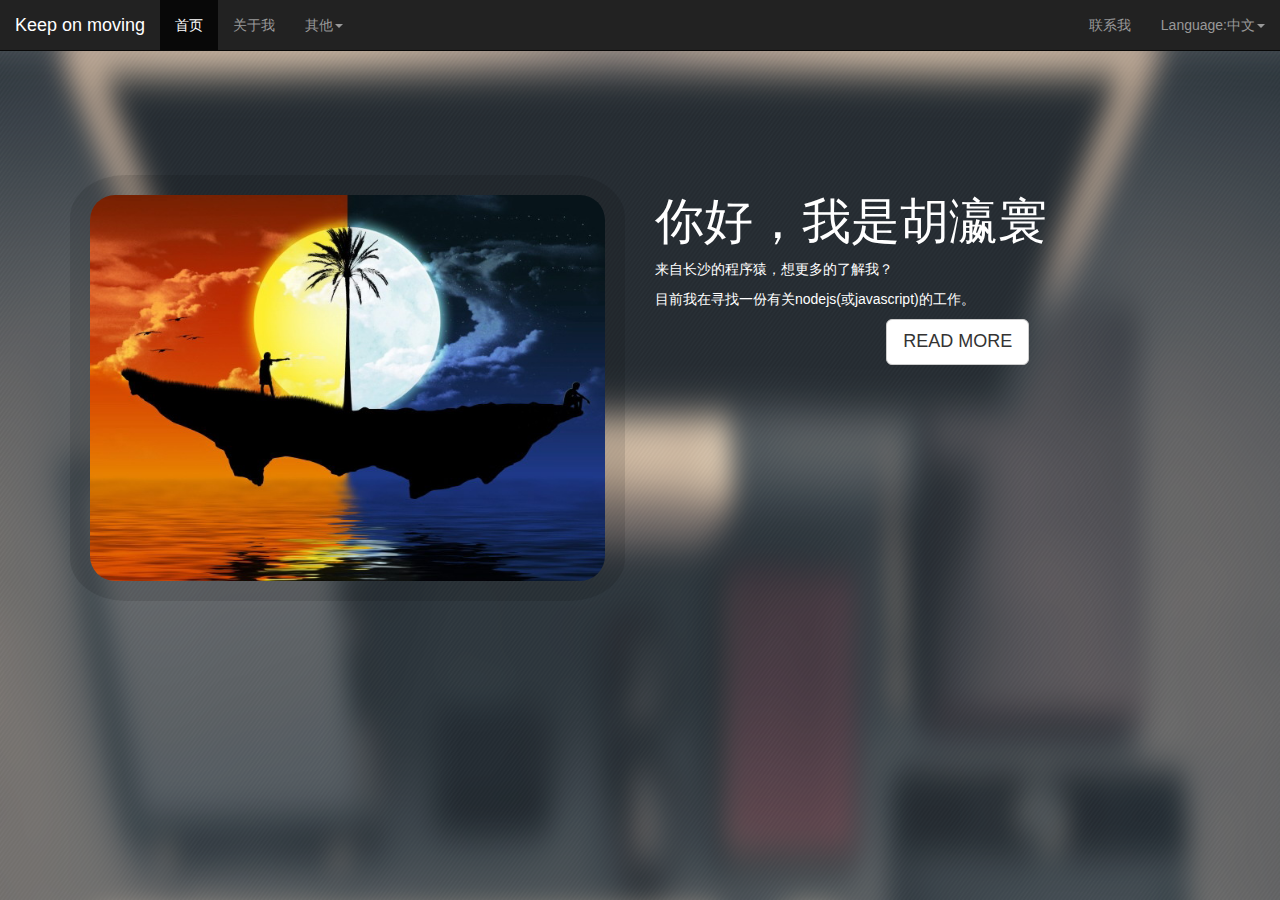
<file: index.html>
<!DOCTYPE html>
<html ng-app="huyinghuan.io">
	<title>huyinghuan.github.io</title>
	<head>
		<meta http-equiv="Content-Type" content="text/html;charset=utf-8">
		<meta name="viewport" content="width=device-width, initial-scale=1.0,user-scalable=no">
		<link rel="stylesheet" href="css/bootstrap.min.css" type="text/css">
		<link rel="stylesheet" href="css/index.css" type="text/css">

		<script src="data/en_US.js"></script>
		<script src="data/zh_CN.js"></script>
		<script src="data/skill.js"></script>
		<script src="js/lib/jquery.min.js"></script>
		<script src="js/lib/d3.v3.min.js"></script>
		<script src="js/lib/angular.min.js"></script>
		<script src="js/lib/bootstrap.min.js"></script>
		<script src="js/lib/angular-translate.min.js"></script>
		<!--
		<script src="js/lib/angularUI.min.js"></script>-->
		<script src="js/lib/angular-route.min.js"></script>
		<script src="js/index.js"></script>
	</head>
	<body>
		<io-topnavbar></io-topnavbar>
		<div ng-view class="full-height"></div>
	</body>
</html>
</file>
<file: css/index.css>
html,body { 
	padding-top: 25px;
    height: 100%;
}
.full-height{
	max-height: 100%;
    min-height: 100%;
    height: 100%;
}
.home-body{
    background-image:url("../image/bg.png");
    background-repeat: no-repeat;
    background-size: 100% 100%;
    overflow:auto;
    color:white;
}
.home-heading{
    font-family: "Josefin Slab Bold";
    font-size: 3.5em
}
.home-hide{
    display: none !important
}
.home-content {
    padding-top: 125px;
}
/**
50% -> 10%
*/
.home-avatar {
    -webkit-border-radius: 10%;
    -moz-border-radius: 10%;
    -ms-border-radius: 10%;
    -o-border-radius: 10%;
    border-radius: 10%;
    display: -moz-inline-stack;
    display: inline-block;
    vertical-align: middle;
    zoom: 1;
    border: 20px solid rgba(0, 0, 0, 0.1);
}
/**
225 -> 25
*/
.home-avatar img{
    -webkit-border-radius: 25px;
    -moz-border-radius: 25px;
    -ms-border-radius: 25px;
    -o-border-radius: 25px;
    border-radius: 25px;
    width: 100%;
}
.contact-body{
    background-image:url("../image/bg.png");
    background-repeat: no-repeat;
    background-size: 100% 100%;
    overflow:auto;
    color:white;
}
.contact-image-connact{
	width:100%;
	height:300px;
}

.chart div {
  font: 10px sans-serif;
  background-color: steelblue;
  text-align: right;
  padding: 3px;
  margin: 1px;
  color: white;
}

.chart rect{
    stroke:white;
    fill:steelblue;
}
</file>
